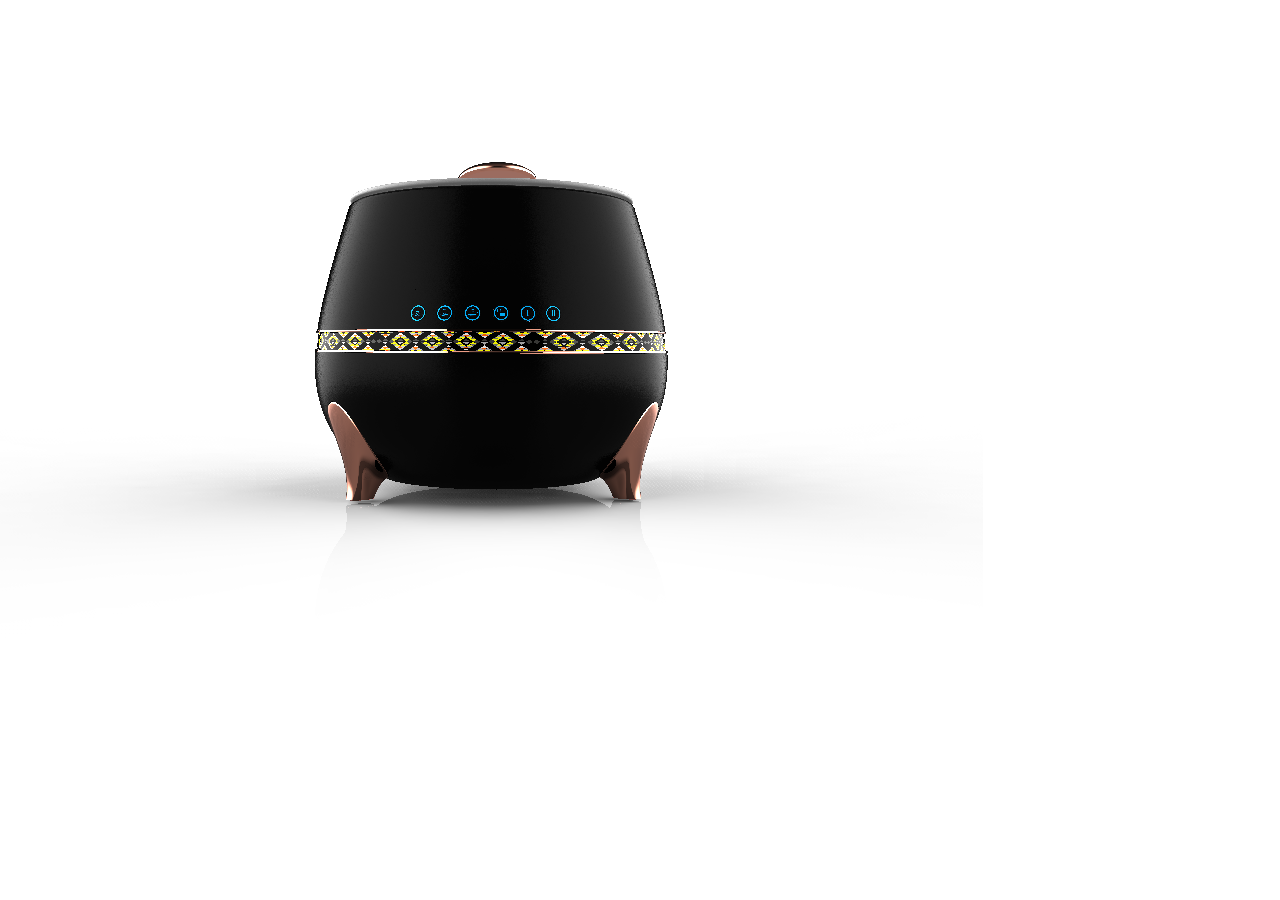
<file: assets/img/product/LOBOLA_RENDER_XR.193/LOBOLA_RENDER_XR.193.html>
<!--
  KeyShotXR
  (c) Copyright 2012-2017 Luxion ApS - All Rights Reserved.
-->

<!DOCTYPE html>
<html xmlns='http://www.w3.org/1999/xhtml'>
  <head>
    <meta http-equiv="X-UA-Compatible" content="IE=Edge"/>
    <meta http-equiv="Content-Type" content="text/html; charset=utf-8"/>
    <meta name="viewport" content="width=device-width, initial-scale=1, maximum-scale=1">
    <title>KeyShotXR</title>
    <style type="text/css">
      body { -ms-touch-action: none; }
    </style>
    <script type="text/javascript" src="LOBOLA_RENDER_XR.193/files/KeyShotXR.js"></script>
    <script type="text/javascript">
      var keyshotXR;

      function initKeyShotXR() {
        var nameOfDiv = "KeyShotXR";
        var folderName = "LOBOLA_RENDER_XR.193";
        var viewPortWidth = 983;
        var viewPortHeight = 668;
        var backgroundColor = "#FFFFFF";
        var uCount = 18;
        var vCount = 9;
        var uWrap = true;
        var vWrap = true;
        var uMouseSensitivity = -0.05;
        var vMouseSensitivity = 0.025;
        var uStartIndex = 9;
        var vStartIndex = 0;
        var minZoom = 1;
        var maxZoom = 1;
        var rotationDamping = 0.96;
        var downScaleToBrowser = true;
        var addDownScaleGUIButton = false;
        var downloadOnInteraction = false;
        var imageExtension = "png";
        var showLoading = true;
        var loadingIcon = "ks_logo.png"; // Set to empty string for default icon.
        var allowFullscreen = true; // Double-click in desktop browsers for fullscreen.
        var uReverse = false;
        var vReverse = false;
        var hotspots = {};
        
        keyshotXR = new keyshotXR(nameOfDiv,folderName,viewPortWidth,viewPortHeight,backgroundColor,uCount,vCount,uWrap,vWrap,uMouseSensitivity,vMouseSensitivity,uStartIndex,vStartIndex,minZoom,maxZoom,rotationDamping,downScaleToBrowser,addDownScaleGUIButton,downloadOnInteraction,imageExtension,showLoading,loadingIcon,allowFullscreen,uReverse,vReverse,hotspots);
      }

      window.onload = initKeyShotXR;
    </script>
  </head>
  <body oncontextmenu="return false;">
    <div id="KeyShotXR"></div>
  </body>
</html>
</file>
